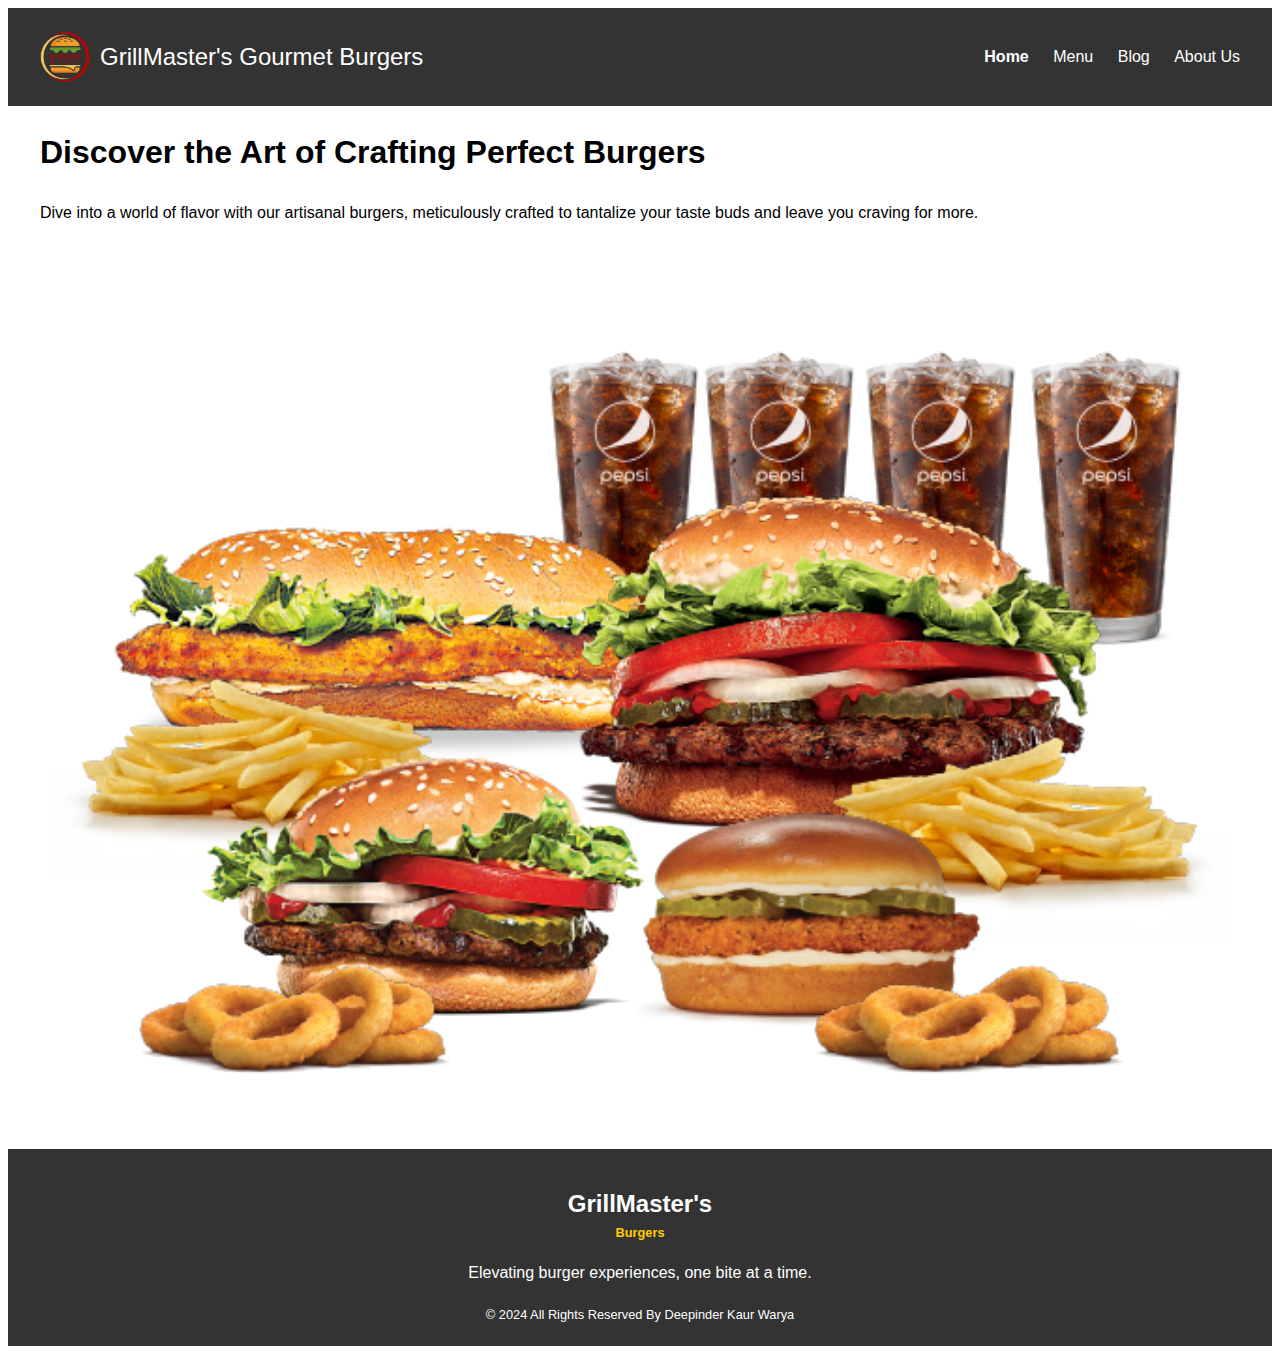
<file: index.html>
<!DOCTYPE html>
<html lang="en">

<head>
  <meta charset="UTF-8">
  <meta name="viewport" content="width=device-width, initial-scale=1.0">
  <title>GrillMaster's Burgers</title>
  <link rel="stylesheet" href="style.css">
</head>

<body>
  <header>
    <div class="container">
      <div class="header-wrap">
        <div class="logo">
          <img src="images/logo.png" alt="GrillMaster's Burgers Logo"> <span>GrillMaster's Gourmet Burgers</span>
        </div>
        <nav class="menu-box">
          <ul>
            <li><a href="index.html" class="active">Home</a></li>
            <li><a href="menu.html">Menu</a></li>
            <li><a href="blog.html">Blog</a></li>
            <li><a href="about.html">About Us</a></li>
          </ul>
        </nav>
      </div>
    </div>
  </header>

  <section class="intro-section">
    <div class="container">
      <div class="intro-wrap half-width">
        <div class="intro-title">
          <h1>Discover the Art of <span>Crafting</span> Perfect Burgers</h1>
          <p>Dive into a world of flavor with our artisanal burgers, meticulously crafted to tantalize your taste buds and leave you craving for more.</p>
        </div>
        <div class="intro-img">
          <img src="images/burger.jpg" alt="Delicious Burger" style="width: 100%; height: auto;">
        </div>
      </div>
    </div>
  </section>

  <!-- Other sections omitted for brevity -->

  <footer>
    <h1>GrillMaster's <span>Burgers</span></h1>
    <p>Elevating burger experiences, one bite at a time.</p>
    <span>&copy; 2024 All Rights Reserved By Deepinder Kaur Warya</span>
  </footer>
</body>

</html>
</file>
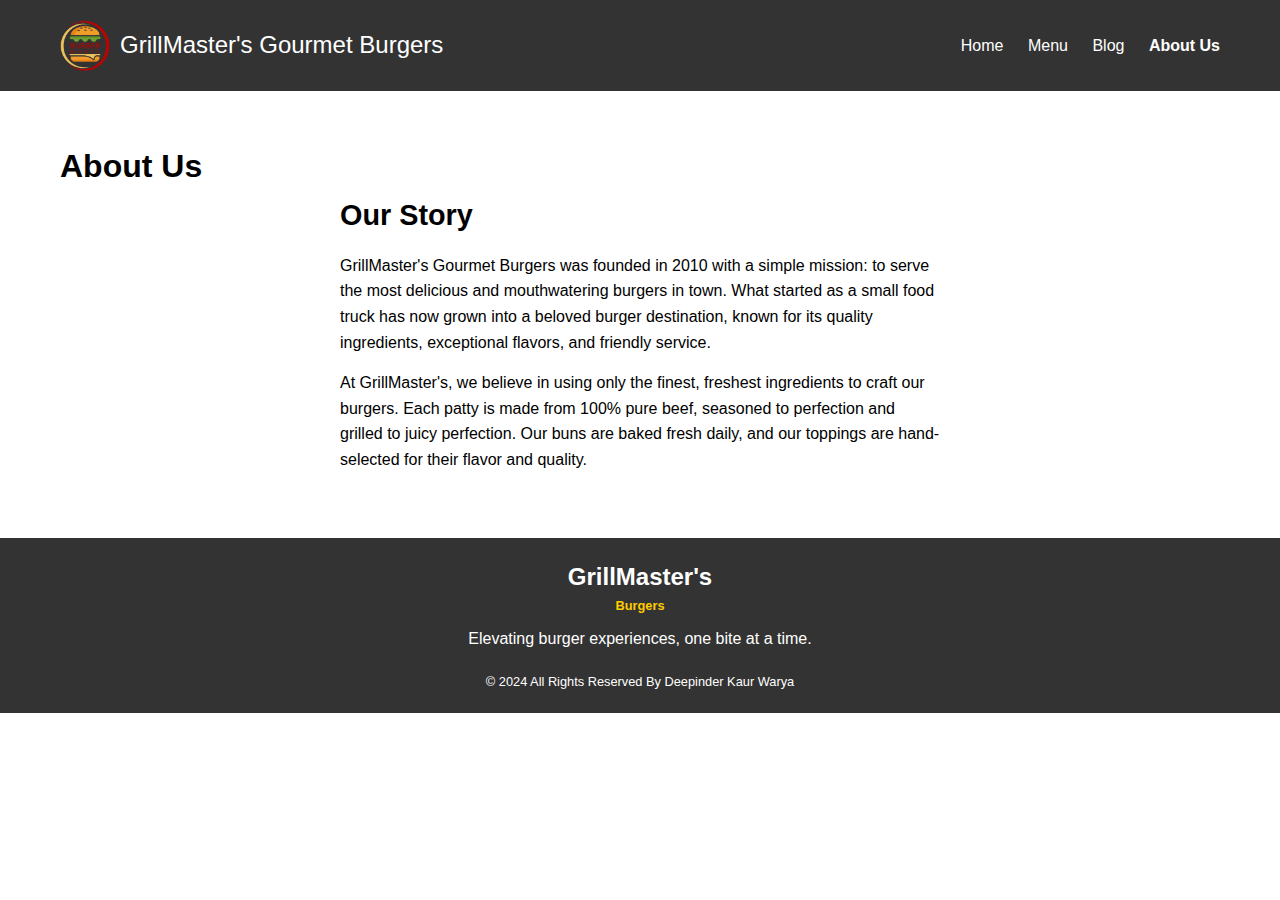
<file: about.html>
<!DOCTYPE html>
<html lang="en">

<head>
  <meta charset="UTF-8">
  <meta name="viewport" content="width=device-width, initial-scale=1.0">
  <title>About Us - GrillMaster's Burgers</title>
  <link rel="stylesheet" href="about.css">
</head>

<body>
  <header>
    <div class="container">
      <div class="header-wrap">
        <div class="logo">
          <img src="images/logo.png" alt="GrillMaster's Burgers Logo"> <span>GrillMaster's Gourmet Burgers</span>
        </div>
        <nav class="menu-box">
          <ul>
            <li><a href="index.html">Home</a></li>
            <li><a href="menu.html">Menu</a></li>
            <li><a href="blog.html">Blog</a></li>
            <li><a href="#" class="active">About Us</a></li>
          </ul>
        </nav>
      </div>
    </div>
  </header>

  <section class="about-section">
    <div class="container">
      <h1>About Us</h1>
      <div class="about-content">
        <div class="about-text">
          <h2>Our Story</h2>
          <p>GrillMaster's Gourmet Burgers was founded in 2010 with a simple mission: to serve the most delicious and
            mouthwatering burgers in town. What started as a small food truck has now grown into a beloved burger
            destination, known for its quality ingredients, exceptional flavors, and friendly service.</p>
          <p>At GrillMaster's, we believe in using only the finest, freshest ingredients to craft our burgers. Each
            patty is made from 100% pure beef, seasoned to perfection and grilled to juicy perfection. Our buns are
            baked fresh daily, and our toppings are hand-selected for their flavor and quality.</p>
        </div>
      </div>
    </div>
  </section>

  <footer>
    <h1>GrillMaster's <span>Burgers</span></h1>
    <p>Elevating burger experiences, one bite at a time.</p>
    <span>&copy; 2024 All Rights Reserved By Deepinder Kaur Warya</span>
  </footer>
</body>

</html>
</file>
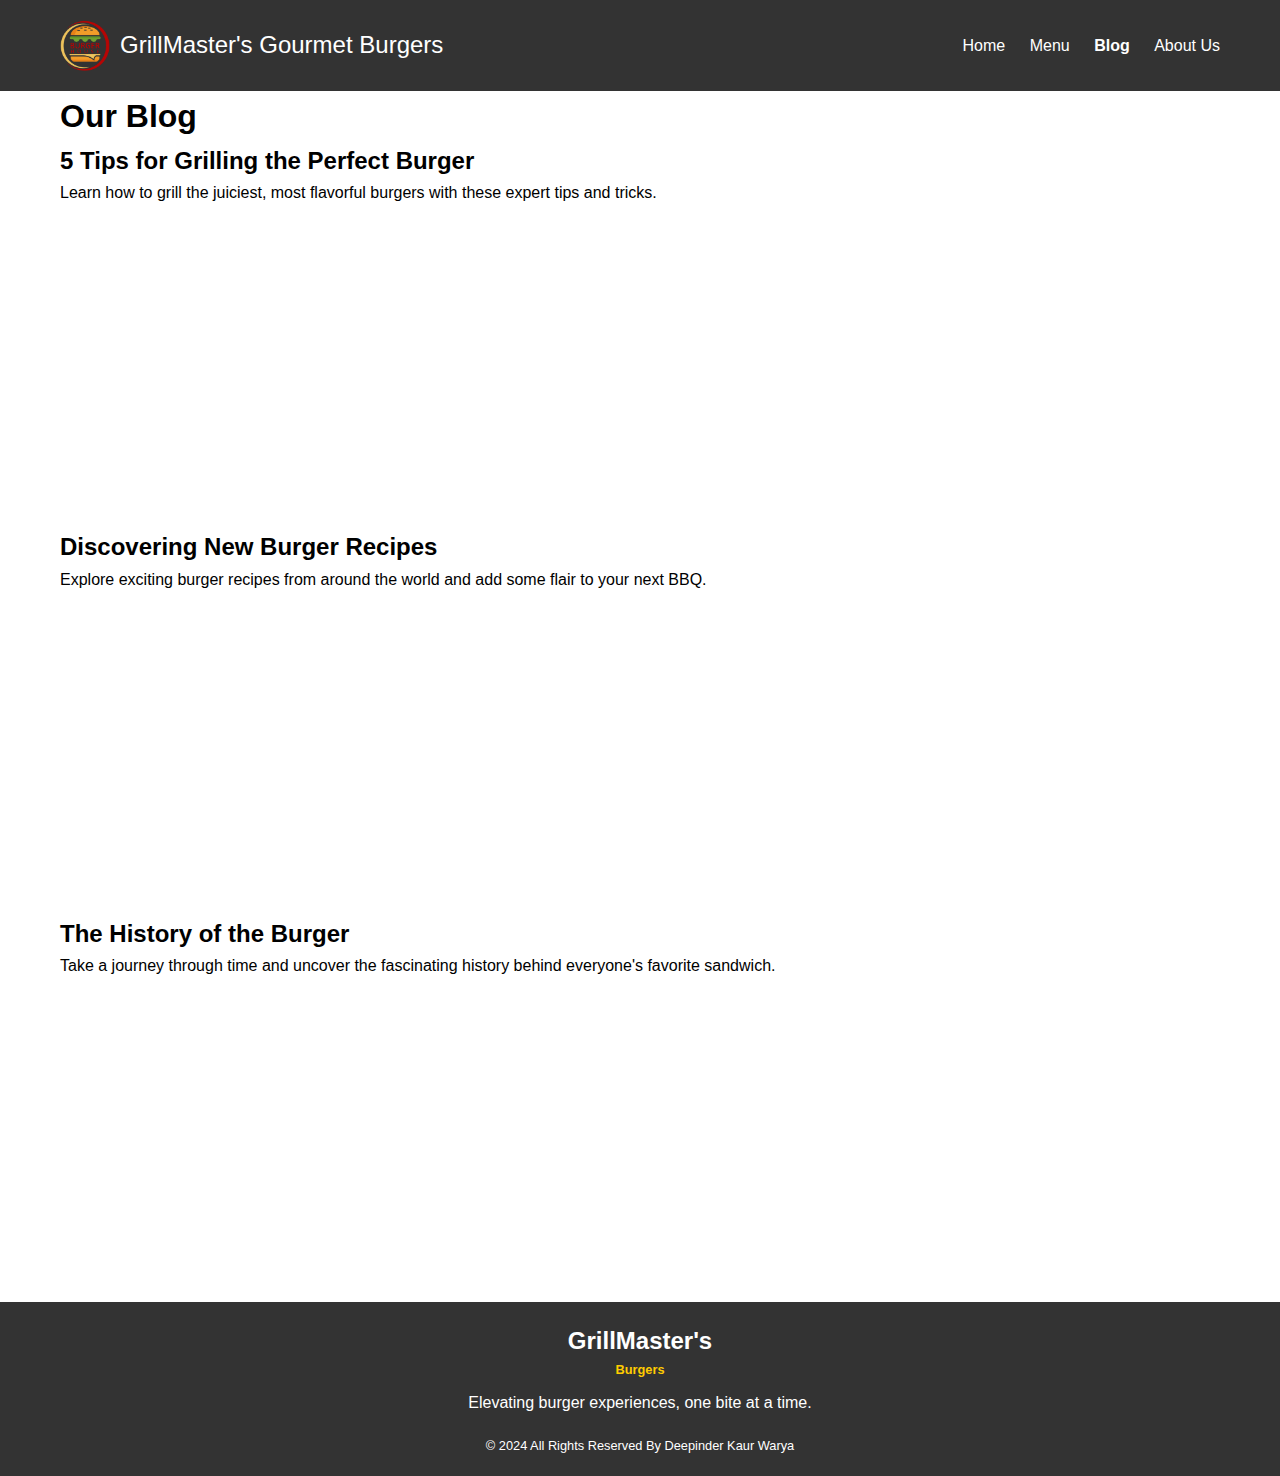
<file: blog.html>
<!DOCTYPE html>
<html lang="en">

<head>
  <meta charset="UTF-8">
  <meta name="viewport" content="width=device-width, initial-scale=1.0">
  <title>GrillMaster's Burgers - Blog</title>
  <link rel="stylesheet" href="blog.css">
</head>

<body>
  <header>
    <div class="container">
      <div class="header-wrap">
        <div class="logo">
          <img src="images/logo.png" alt="GrillMaster's Burgers Logo"> <span>GrillMaster's Gourmet Burgers</span>
        </div>
        <nav class="menu-box">
          <ul>
            <li><a href="index.html">Home</a></li>
            <li><a href="menu.html">Menu</a></li>
            <li><a href="#" class="active">Blog</a></li>
            <li><a href="about.html">About Us</a></li>
          </ul>
        </nav>
      </div>
    </div>
  </header>

  <section class="blog-section">
    <div class="container">
      <h1>Our Blog</h1>
      <div class="blog-posts">
        <div class="blog-post">

          <div class="blog-info">
            <h2>5 Tips for Grilling the Perfect Burger</h2>
            <p>Learn how to grill the juiciest, most flavorful burgers with these expert tips and tricks.</p>
            <!-- Embedded YouTube Video Player -->
            <iframe width="560" height="315" src="https://www.youtube.com/embed/tWbm1xoyQjk" frameborder="0" allow="accelerometer; autoplay; clipboard-write; encrypted-media; gyroscope; picture-in-picture" allowfullscreen></iframe>
        </div>
        
        </div>
        <div class="blog-post">

          <div class="blog-info">
            <h2>Discovering New Burger Recipes</h2>
            <p>Explore exciting burger recipes from around the world and add some flair to your next BBQ.</p>
            <iframe width="560" height="315" src="https://www.youtube.com/embed/Jxb3Cngfan4" frameborder="0" allow="accelerometer; autoplay; clipboard-write; encrypted-media; gyroscope; picture-in-picture" allowfullscreen></iframe>
          </div>
        </div>
        <div class="blog-post">
        
          <div class="blog-info">
            <h2>The History of the Burger</h2>
            <p>Take a journey through time and uncover the fascinating history behind everyone's favorite sandwich.</p>
            <!-- Embedded YouTube Video Player -->
            <iframe width="560" height="315" src="https://www.youtube.com/embed/LcoJI1OHfwU" frameborder="0" allow="accelerometer; autoplay; clipboard-write; encrypted-media; gyroscope; picture-in-picture" allowfullscreen></iframe>
        </div>
        
        </div>
      </div>
    </div>
  </section>

  <footer>
    <h1>GrillMaster's <span>Burgers</span></h1>
    <p>Elevating burger experiences, one bite at a time.</p>
    <span>&copy; 2024 All Rights Reserved By Deepinder Kaur Warya</span>
  </footer>
</body>

</html>
</file>
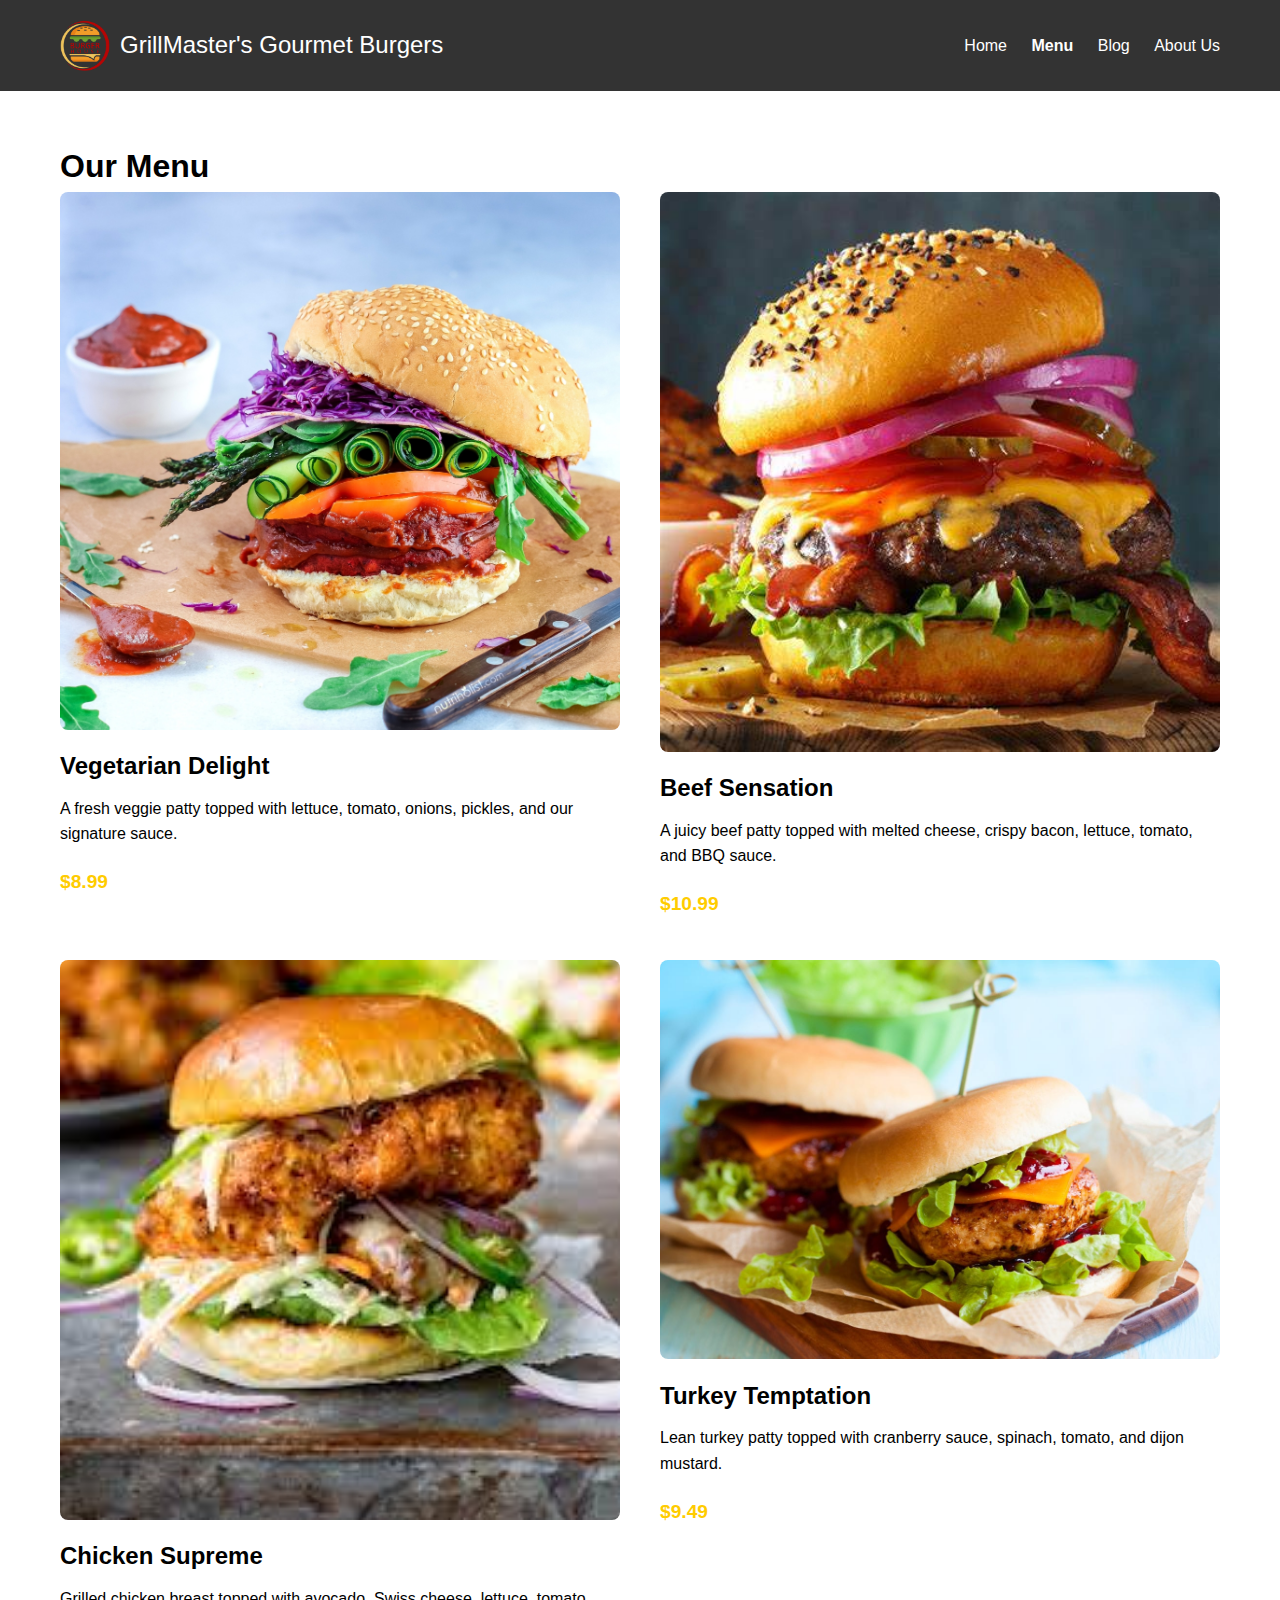
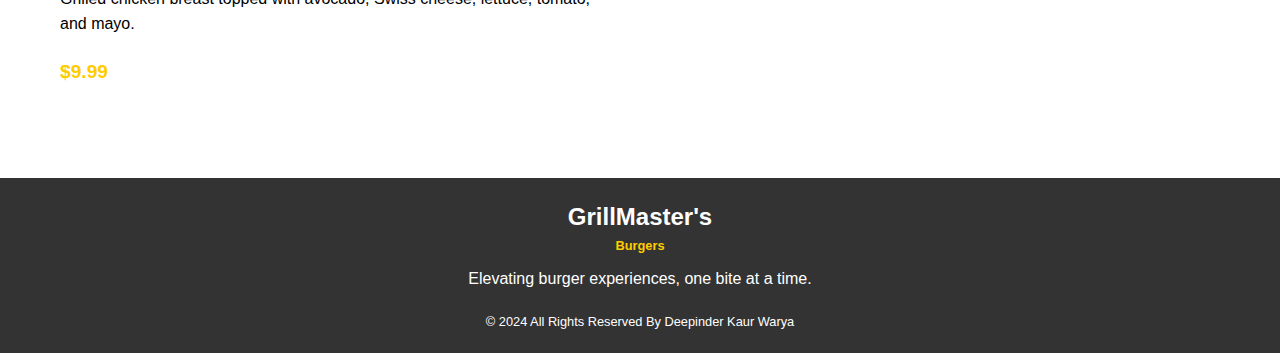
<file: menu.html>
<!DOCTYPE html>
<html lang="en">

<head>
  <meta charset="UTF-8">
  <meta name="viewport" content="width=device-width, initial-scale=1.0">
  <title>GrillMaster's Burgers - Menu</title>
  <link rel="stylesheet" href="menu.css">
</head>

<body>
  <header>
    <div class="container">
      <div class="header-wrap">
        <div class="logo">
          <img src="images/logo.png" alt="GrillMaster's Burgers Logo"> <span>GrillMaster's Gourmet Burgers</span>
        </div>
        <nav class="menu-box">
          <ul>
            <li><a href="index.html">Home</a></li>
            <li><a href="#" class="active">Menu</a></li>
            <li><a href="blog.html">Blog</a></li>
            <li><a href="about.html">About Us</a></li>
          </ul>
        </nav>
      </div>
    </div>
  </header>

  <section class="menu-section">
    <div class="container">
      <h1>Our Menu</h1>
      <div class="menu-items">
        <div class="menu-item">
          <img src="images/burger1.jpg" alt="Vegetarian Burger">
          <h2>Vegetarian Delight</h2>
          <p>A fresh veggie patty topped with lettuce, tomato, onions, pickles, and our signature sauce.</p>
          <span>$8.99</span>
        </div>
        <div class="menu-item">
          <img src="images/burger2.jpg" alt="Beef Burger">
          <h2>Beef Sensation</h2>
          <p>A juicy beef patty topped with melted cheese, crispy bacon, lettuce, tomato, and BBQ sauce.</p>
          <span>$10.99</span>
        </div>
        <div class="menu-item">
          <img src="images/burger3.jpg" alt="Chicken Burger">
          <h2>Chicken Supreme</h2>
          <p>Grilled chicken breast topped with avocado, Swiss cheese, lettuce, tomato, and mayo.</p>
          <span>$9.99</span>
        </div>
        <div class="menu-item">
          <img src="images/burger4.jpg" alt="Turkey Burger">
          <h2>Turkey Temptation</h2>
          <p>Lean turkey patty topped with cranberry sauce, spinach, tomato, and dijon mustard.</p>
          <span>$9.49</span>
        </div>
      </div>
    </div>
  </section>

  <footer>
    <h1>GrillMaster's <span>Burgers</span></h1>
    <p>Elevating burger experiences, one bite at a time.</p>
    <span>&copy; 2024 All Rights Reserved By Deepinder Kaur Warya</span>
  </footer>
</body>

</html>
</file>
<file: style.css>
/* Global Styles */
body {
  font-family: Arial, sans-serif;
  line-height: 1.6;
}

.container {
  max-width: 1200px;
  margin: 0 auto;
  padding: 0 20px;
}

/* Header Styles */
header {
  background-color: #333;
  color: #fff;
  padding: 20px 0;
}

.header-wrap {
  display: flex;
  justify-content: space-between;
  align-items: center;
}

.logo {
  display: flex;
  align-items: center;
}

.logo img {
  width: 50px;
  height: auto;
  margin-right: 10px;
}

.logo span {
  font-size: 1.5rem;
}

.menu-box ul {
  list-style-type: none;
}

.menu-box ul li {
  display: inline-block;
  margin-right: 20px;
}

.menu-box ul li:last-child {
  margin-right: 0;
}

.menu-box ul li a {
  text-decoration: none;
  color: #fff;
  font-size: 1rem;
}

.menu-box ul li a:hover {
  color: #ffcc00;
}

.active {
  font-weight: bold;
}
footer {
    background-color: #333;
    color: #fff;
    text-align: center;
    padding: 20px 0;
  }
  
  footer h1 {
    font-size: 1.5rem;
    margin-bottom: 10px;
  }
  
  footer h1 span {
    color: #ffcc00;
  }
  
  footer p {
    margin-bottom: 20px;
  }
  
  footer span {
    display: block;
    font-size: 0.8rem;
  }
</file>
<file: about.css>
/* Reset CSS */
* {
    margin: 0;
    padding: 0;
    box-sizing: border-box;
}

/* Global Styles */
body {
    font-family: Arial, sans-serif;
    line-height: 1.6;
}

.container {
    max-width: 1200px;
    margin: 0 auto;
    padding: 0 20px;
}

/* Header Styles */
header {
    background-color: #333;
    color: #fff;
    padding: 20px 0;
}

.header-wrap {
    display: flex;
    justify-content: space-between;
    align-items: center;
}

.logo {
    display: flex;
    align-items: center;
}

.logo img {
    width: 50px;
    height: auto;
    margin-right: 10px;
}

.logo span {
    font-size: 1.5rem;
}

.menu-box ul {
    list-style-type: none;
}

.menu-box ul li {
    display: inline-block;
    margin-right: 20px;
}

.menu-box ul li:last-child {
    margin-right: 0;
}

.menu-box ul li a {
    text-decoration: none;
    color: #fff;
    font-size: 1rem;
}

.menu-box ul li a:hover {
    color: #ffcc00;
}

.active {
    font-weight: bold;
}

/* About Section Styles */
.about-section {
    padding: 50px 0;
}

.about-content {
    display: flex;
    justify-content: center;
    align-items: flex-start;
}

.about-text {
    max-width: 600px;
}

.about-text h2 {
    font-size: 1.8rem;
    margin-bottom: 15px;
}

.about-text p {
    margin-bottom: 15px;
}

/* Footer Styles */
footer {
    background-color: #333;
    color: #fff;
    text-align: center;
    padding: 20px 0;
}

footer h1 {
    font-size: 1.5rem;
    margin-bottom: 10px;
}

footer h1 span {
    color: #ffcc00;
}

footer p {
    margin-bottom: 20px;
}

footer span {
    display: block;
    font-size: 0.8rem;
}
</file>
<file: blog.css>
/* Reset CSS */
* {
    margin: 0;
    padding: 0;
    box-sizing: border-box;
  }
  
  /* Global Styles */
  body {
    font-family: Arial, sans-serif;
    line-height: 1.6;
  }
  
  .container {
    max-width: 1200px;
    margin: 0 auto;
    padding: 0 20px;
  }
  
  header {
    background-color: #333;
    color: #fff;
    padding: 20px 0;
  }
  
  .header-wrap {
    display: flex;
    justify-content: space-between;
    align-items: center;
  }
  
  .logo {
    display: flex;
    align-items: center;
  }
  
  .logo img {
    width: 50px;
    height: auto;
    margin-right: 10px;
  }
  
  .logo span {
    font-size: 1.5rem;
  }
  
  .menu-box ul {
    list-style-type: none;
  }
  
  .menu-box ul li {
    display: inline-block;
    margin-right: 20px;
  }
  
  .menu-box ul li:last-child {
    margin-right: 0;
  }
  
  .menu-box ul li a {
    text-decoration: none;
    color: #fff;
    font-size: 1rem;
  }
  
  .menu-box ul li a:hover {
    color: #ffcc00;
  }
  
  .active {
    font-weight: bold;
  }
  
  .menu-section {
    padding: 50px 0;
  }
  
  .menu-items {
    display: flex;
    flex-wrap: wrap;
    justify-content: space-between;
  }
  
  .menu-item {
    width: calc(50% - 20px);
    margin-bottom: 40px;
  }
  
  .menu-item img {
    width: 100%;
    height: auto;
    border-radius: 8px;
    margin-bottom: 10px;
  }
  
  .menu-item h2 {
    font-size: 1.5rem;
    margin-bottom: 10px;
  }
  
  .menu-item p {
    margin-bottom: 20px;
  }
  
  .menu-item span {
    font-weight: bold;
    font-size: 1.2rem;
    color: #ffcc00;
  }
  footer {
    background-color: #333;
    color: #fff;
    text-align: center;
    padding: 20px 0;
  }
  
  footer h1 {
    font-size: 1.5rem;
    margin-bottom: 10px;
  }
  
  footer h1 span {
    color: #ffcc00;
  }
  
  footer p {
    margin-bottom: 20px;
  }
  
  footer span {
    display: block;
    font-size: 0.8rem;
  }
</file>
<file: menu.css>
/* Reset CSS */
* {
    margin: 0;
    padding: 0;
    box-sizing: border-box;
  }
  
  /* Global Styles */
  body {
    font-family: Arial, sans-serif;
    line-height: 1.6;
  }
  
  .container {
    max-width: 1200px;
    margin: 0 auto;
    padding: 0 20px;
  }
  
  header {
    background-color: #333;
    color: #fff;
    padding: 20px 0;
  }
  
  .header-wrap {
    display: flex;
    justify-content: space-between;
    align-items: center;
  }
  
  .logo {
    display: flex;
    align-items: center;
  }
  
  .logo img {
    width: 50px;
    height: auto;
    margin-right: 10px;
  }
  
  .logo span {
    font-size: 1.5rem;
  }
  
  .menu-box ul {
    list-style-type: none;
  }
  
  .menu-box ul li {
    display: inline-block;
    margin-right: 20px;
  }
  
  .menu-box ul li:last-child {
    margin-right: 0;
  }
  
  .menu-box ul li a {
    text-decoration: none;
    color: #fff;
    font-size: 1rem;
  }
  
  .menu-box ul li a:hover {
    color: #ffcc00;
  }
  
  .active {
    font-weight: bold;
  }
  
  .menu-section {
    padding: 50px 0;
  }
  
  .menu-items {
    display: flex;
    flex-wrap: wrap;
    justify-content: space-between;
  }
  
  .menu-item {
    width: calc(50% - 20px);
    margin-bottom: 40px;
  }
  
  .menu-item img {
    width: 100%;
    height: auto;
    border-radius: 8px;
    margin-bottom: 10px;
  }
  
  .menu-item h2 {
    font-size: 1.5rem;
    margin-bottom: 10px;
  }
  
  .menu-item p {
    margin-bottom: 20px;
  }
  
  .menu-item span {
    font-weight: bold;
    font-size: 1.2rem;
    color: #ffcc00;
  }
  /* Footer Styles */
footer {
    background-color: #333;
    color: #fff;
    text-align: center;
    padding: 20px 0;
  }
  
  footer h1 {
    font-size: 1.5rem;
    margin-bottom: 10px;
  }
  
  footer h1 span {
    color: #ffcc00;
  }
  
  footer p {
    margin-bottom: 20px;
  }
  
  footer span {
    display: block;
    font-size: 0.8rem;
  }
</file>
